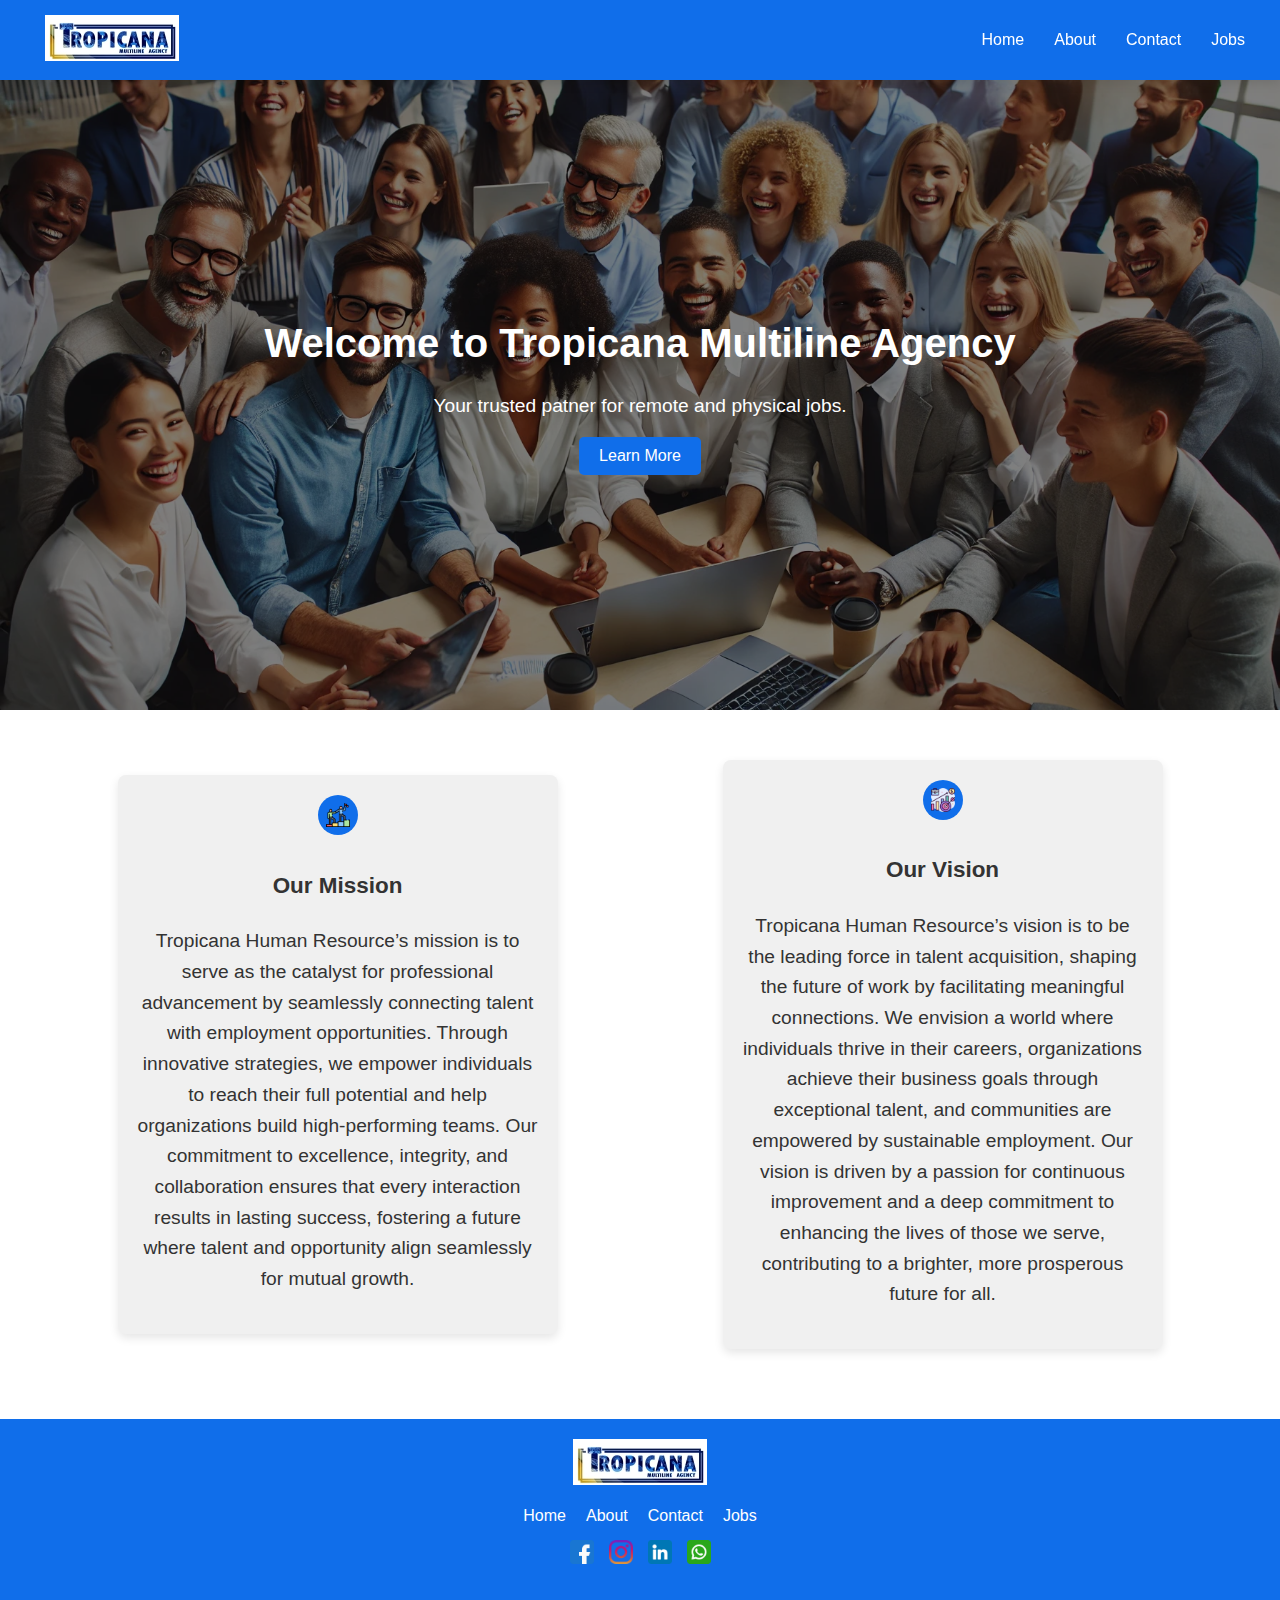
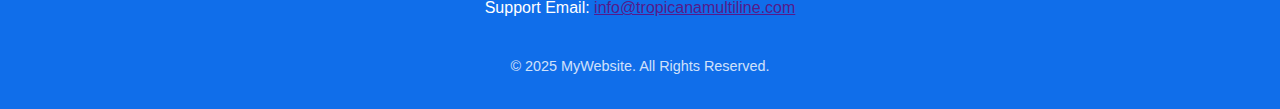
<file: index.html>
<!DOCTYPE html>
<html lang="en">
<head>
    <meta charset="UTF-8">
    <meta name="viewport" content="width=device-width, initial-scale=1.0">
    <title>Document </title>
    <link rel="icon" href="assets/home.png">
    <link rel="stylesheet" href="css/style.css">
</head>
<body>
    <nav class="navbar">
        <div class="logo">
            <img src="assets/tropicana.png" alt="">
 
        </div>
        <ul class="nav-links">
            <li><a href="index.html">Home</a></li>
            <li><a href="about.html">About</a></li>
            <li><a href="contact.html">Contact</a></li>
            <li><a href="job.html">Jobs</a></li>
        </ul>
    </nav>

<main class="main">

  <!-- Hero Section -->
  <section class="hero" id="home">
    <div class="hero-image-wrapper">
        <img src="assets/hero image.png" alt="Hero Background" class="hero-image">
        <div class="hero-overlay">
            <h1>Welcome to Tropicana Multiline Agency</h1>
            <p>Your trusted patner for remote and physical jobs.</p>
            <a href="about.html" class="cta">Learn More</a>
        </div>
    </div>
</section>

<div class="mission-vision-container">
    <div class="mission">
      <div class="icon">
        <img src="assets/mission.png" alt="Mission Icon"><br>
      </div>
      <div class="text">
       <h3> Our Mission</h3>
       <p>Tropicana Human Resource’s mission is to serve as the catalyst for professional advancement by seamlessly connecting talent with employment opportunities. Through innovative strategies, we empower individuals to reach their full potential and help organizations build high-performing teams. Our commitment to excellence, integrity, and collaboration ensures that every interaction results in lasting success, fostering a future where talent and opportunity align seamlessly for mutual growth.</p>
    </div>
    </div>

    <div class="vision">
      <div class="icon">
        <img src="assets/vision.png" alt="Vision Icon"><br>
      </div>
      <div class="text">
        <h3>Our Vision</h3>
        <p>Tropicana Human Resource’s vision is to be the leading force in talent acquisition, shaping the future of work by facilitating meaningful connections. We envision a world where individuals thrive in their careers, organizations achieve their business goals through exceptional talent, and communities are empowered by sustainable employment. Our vision is driven by a passion for continuous improvement and a deep commitment to enhancing the lives of those we serve, contributing to a brighter, more prosperous future for all.</p>
    </div>

    </div>
  </div>

</main>

  
  <!-- footer section -->
    <footer class="footer">
        <div class="footer-container">
            <div class="footer-logo">
              <img src="assets/tropicana.png" alt="Logo">
            </div>
            <div class="footer-links">
                <a href="index.html">Home</a>
                <a href="about.html">About</a>
                <a href="contact.html">Contact</a>
                <a href="job.html">Jobs</a>
            </div>
            <div class="footer-socials">
                <a href="#" aria-label="Facebook"><img src="assets/facebook.png" alt="Facebook"></a>
                <a href="#" aria-label="instagram"><img src="assets/instagram.png" alt="instagram"></a>
                <a href="#" aria-label="LinkedIn"><img src="assets/linked in.png" alt="LinkedIn"></a>
                <a href="#" aria-label="whatsapp"><img src="assets/whatsapp.png" alt="whatsapp"></a>
            </div>
            <p>Support Email: <a href="">info@tropicanamultiline.com</a></p>
            <p class="footer-note">&copy; 2025 MyWebsite. All Rights Reserved.</p>
        </div>
    </footer>
    
    
</body>
</html>
</file>
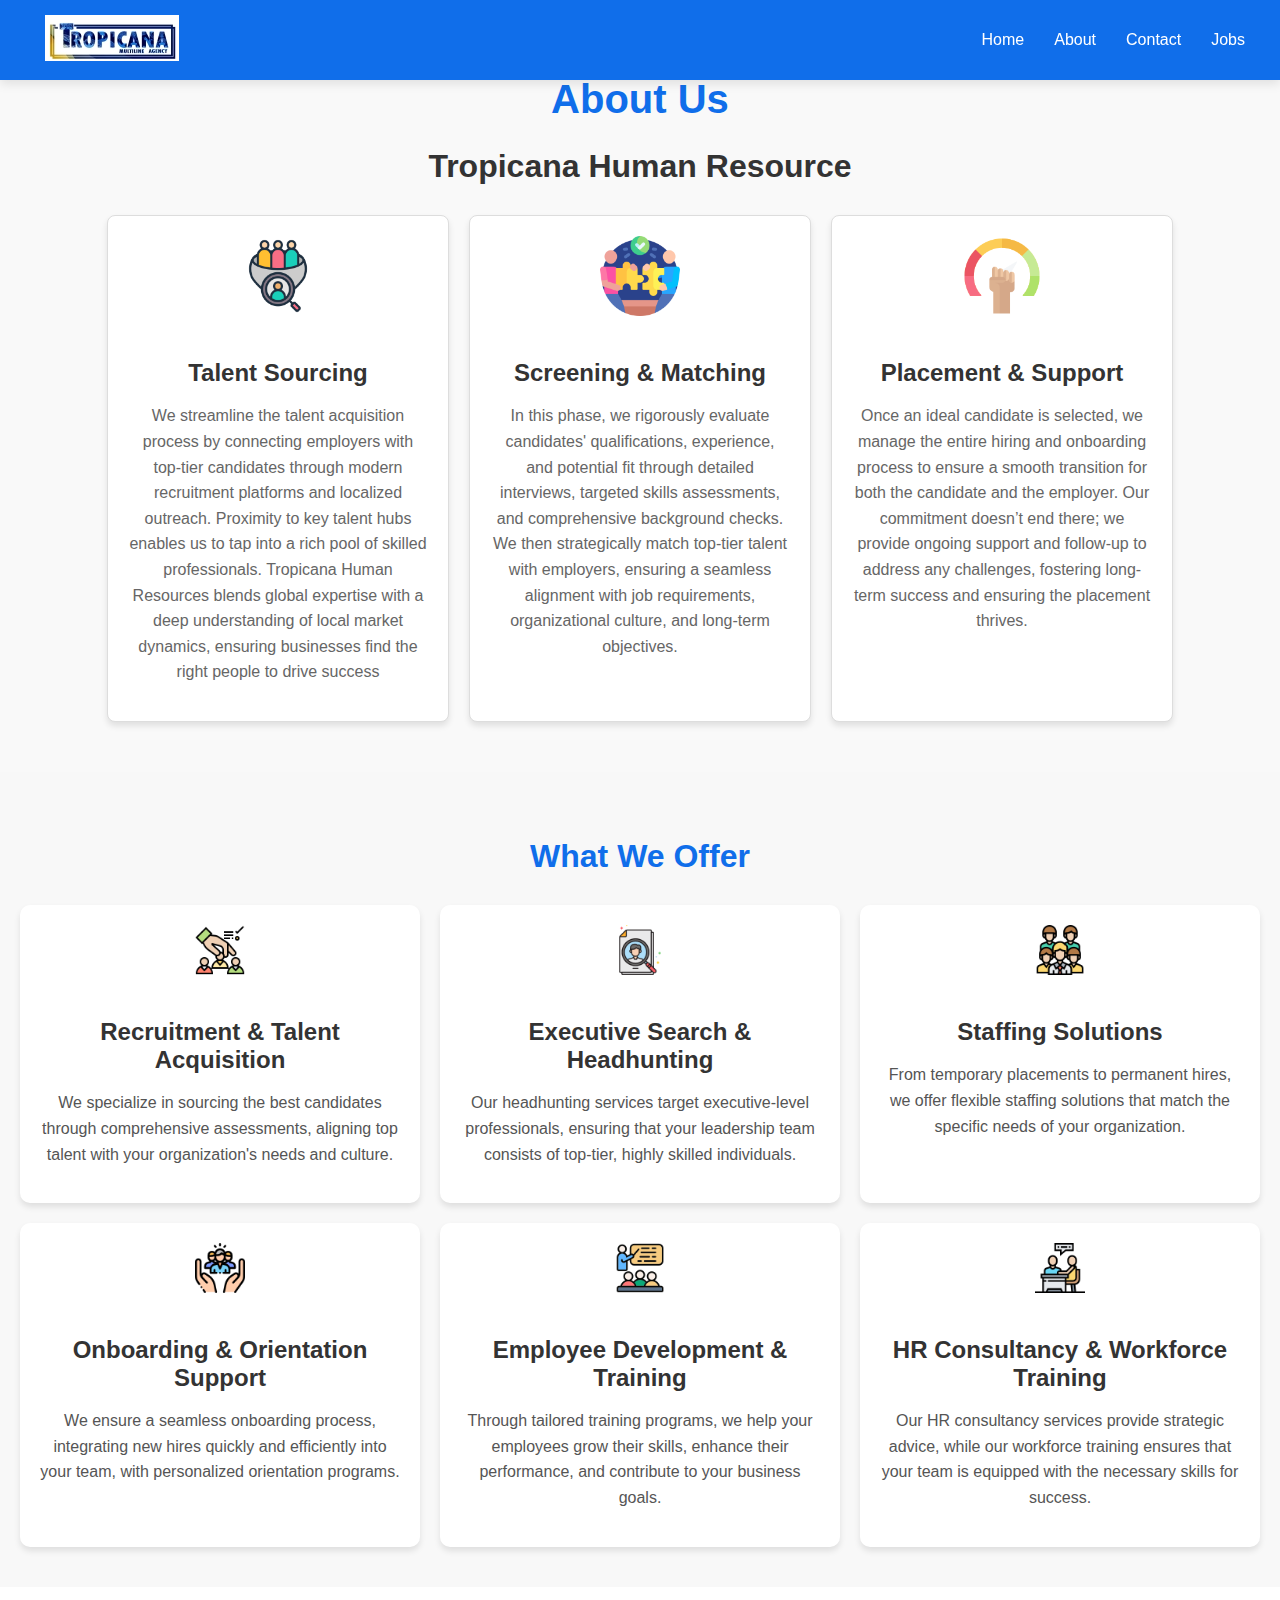
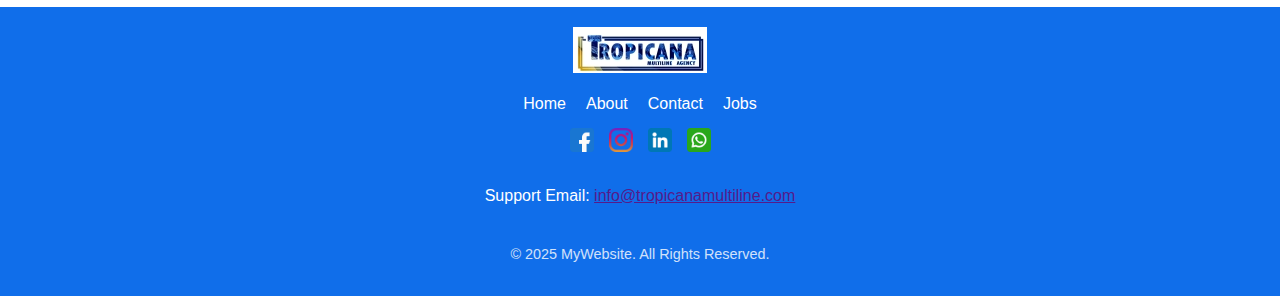
<file: about.html>
<!DOCTYPE html>
<html lang="en">
<head>
    <meta charset="UTF-8">
    <meta name="viewport" content="width=device-width, initial-scale=1.0">
    <title> About Us</title>
    <link rel="icon" href="assets/about.png">
    <link rel="stylesheet" href="css/about.css">
</head>
<body>
    <nav class="navbar">
        <div class="logo">
            <img src="assets/tropicana.png" alt="">
        </div>
        <ul class="nav-links">
            <li><a href="index.html">Home</a></li>
            <li><a href="about.html">About</a></li>
            <li><a href="contact.html">Contact</a></li>
            <li><a href="job.html">Jobs</a></li>
        </ul>
    </nav>

    <main>
        <section id="about">
            <h1>About Us</h1>
            <h2>Tropicana Human Resource</h2>
            <div class="about-container">
                <div class="about-item">
                    <img src="assets/talent.png" alt="">
                    <h3>Talent Sourcing</h3>
                    <p>We streamline the talent acquisition process by connecting employers with top-tier candidates through modern recruitment platforms and localized outreach. Proximity to key talent hubs enables us to tap into a rich pool of skilled professionals. Tropicana Human Resources blends global expertise with a deep understanding of local market dynamics, ensuring businesses find the right people to drive success</p>
                </div>
                <div class="about-item">
                    <img src="assets/employee.png" alt="">
                    <h3>Screening & Matching</h3>
                    <p>In this phase, we rigorously evaluate candidates' qualifications, experience, and potential fit through detailed interviews, targeted skills assessments, and comprehensive background checks. We then strategically match top-tier talent with employers, ensuring a seamless alignment with job requirements, organizational culture, and long-term objectives.</p>
                </div>
                <div class="about-item">
                    <img src="assets/perfomance.png" alt="">
                    <h3>Placement & Support</h3>
                    <p>Once an ideal candidate is selected, we manage the entire hiring and onboarding process to ensure a smooth transition for both the candidate and the employer. Our commitment doesn’t end there; we provide ongoing support and follow-up to address any challenges, fostering long-term success and ensuring the placement thrives.</p>
                </div>
            </div>
        </section>

        <!-- services -->

        <section id="services">
            <h2>What We Offer</h2>
            <div class="service-container">
                <div class="service">
                    <img src="assets/recruitment.png" alt="Recruitment & Talent Acquisition" class="service-icon">
                    <h3>Recruitment & Talent Acquisition</h3>
                    <p>We specialize in sourcing the best candidates through comprehensive assessments, aligning top talent with your organization's needs and culture.</p>
                </div>
                <div class="service">
                    <img src="assets/search.png" alt="Executive Search & Headhunting" class="service-icon">
                    <h3>Executive Search & Headhunting</h3>
                    <p>Our headhunting services target executive-level professionals, ensuring that your leadership team consists of top-tier, highly skilled individuals.</p>
                </div>
                <div class="service">
                    <img src="assets/staffing.png" alt="Staffing Solutions" class="service-icon">
                    <h3>Staffing Solutions</h3>
                    <p>From temporary placements to permanent hires, we offer flexible staffing solutions that match the specific needs of your organization.</p>
                </div>
                <div class="service">
                    <img src="assets/support.png" alt="Onboarding & Orientation Support" class="service-icon">
                    <h3>Onboarding & Orientation Support</h3>
                    <p>We ensure a seamless onboarding process, integrating new hires quickly and efficiently into your team, with personalized orientation programs.</p>
                </div>
                <div class="service">
                    <img src="assets/training.png" alt="Employee Development & Training" class="service-icon">
                    <h3>Employee Development & Training</h3>
                    <p>Through tailored training programs, we help your employees grow their skills, enhance their performance, and contribute to your business goals.</p>
                </div>
                <div class="service">
                    <img src="assets/consultancy.png" alt="HR Consultancy & Workforce Training" class="service-icon">
                    <h3>HR Consultancy & Workforce Training</h3>
                    <p>Our HR consultancy services provide strategic advice, while our workforce training ensures that your team is equipped with the necessary skills for success.</p>
                </div>
            </div>
        </section>
        
    </main>
   <!-- footer section -->
   <footer class="footer">
    <div class="footer-container">
        <div class="footer-logo">
            <img src="assets/tropicana.png" alt="Logo">
        </div>
        <div class="footer-links">
            <a href="index.html">Home</a>
            <a href="about.html">About</a>
            <a href="contact.html">Contact</a>
            <a href="job.html">Jobs</a>
        </div>
        <div class="footer-socials">
            <a href="#" aria-label="Facebook"><img src="assets/facebook.png" alt="Facebook"></a>
            <a href="#" aria-label="instagram"><img src="assets/instagram.png" alt="instagram"></a>
            <a href="#" aria-label="LinkedIn"><img src="assets/linked in.png" alt="LinkedIn"></a>
            <a href="#" aria-label="whatsapp"><img src="assets/whatsapp.png" alt="whatsapp"></a>
        </div>
        <p>Support Email: <a href="">info@tropicanamultiline.com</a></p>
        <p class="footer-note">&copy; 2025 MyWebsite. All Rights Reserved.</p>
    </div>
</footer>
    
</body>
</html>

</body>
</html>
</file>
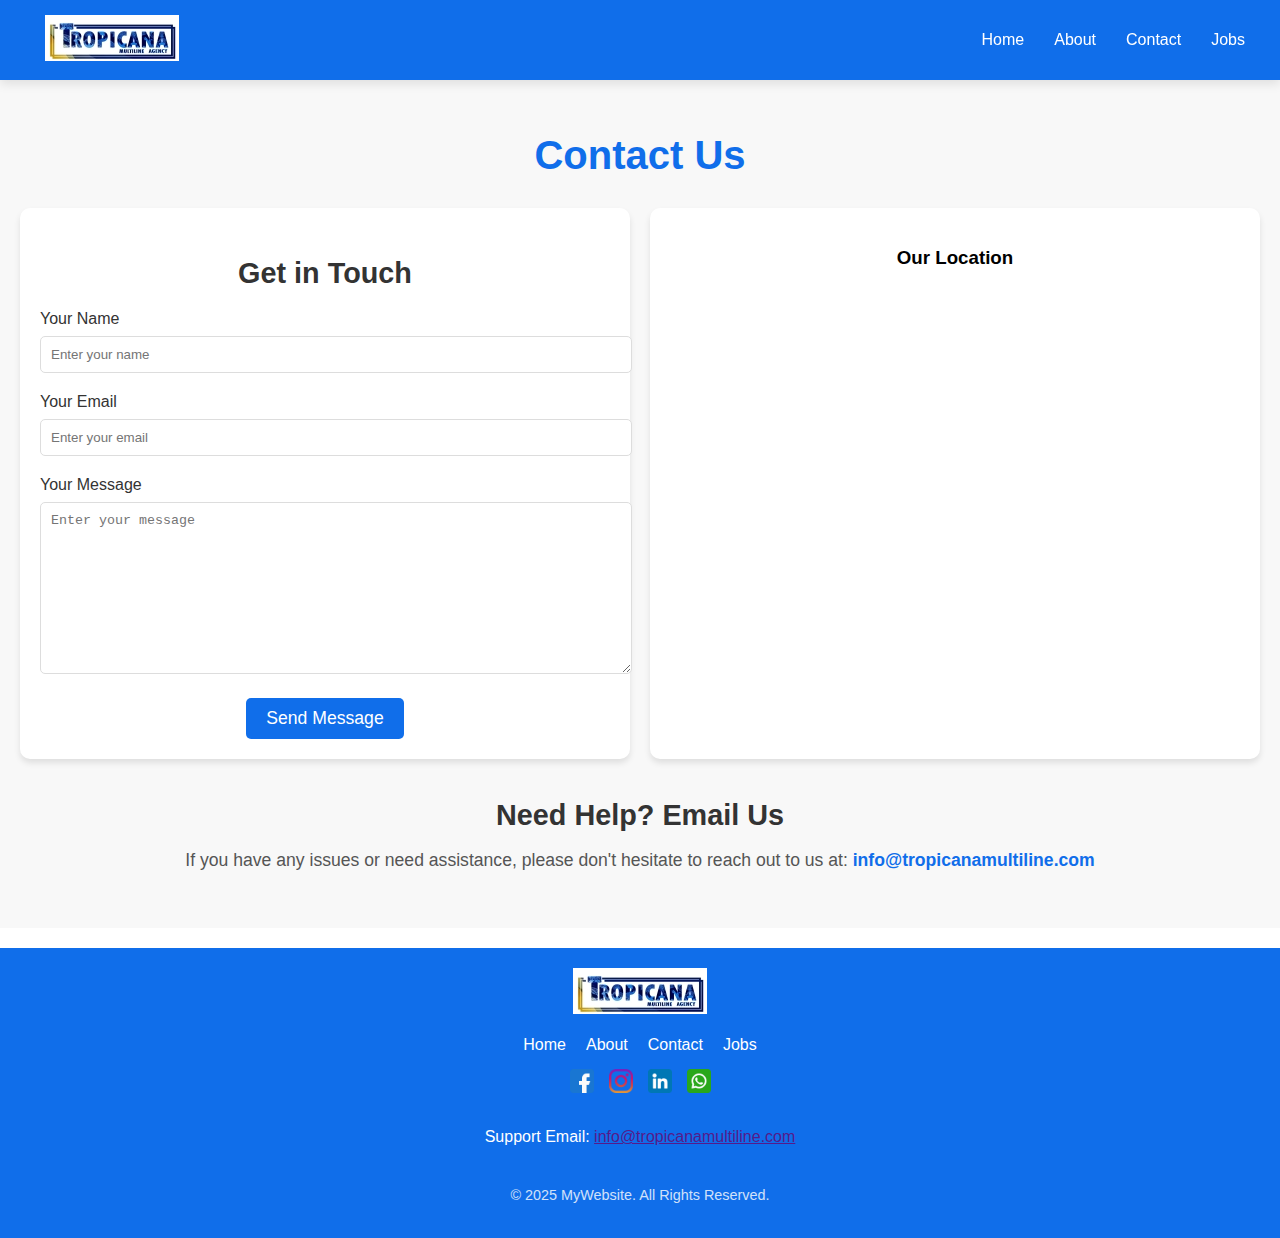
<file: contact.html>
<!DOCTYPE html>
<html lang="en">
<head>
    <meta charset="UTF-8">
    <meta name="viewport" content="width=device-width, initial-scale=1.0">
    <title>Contact us</title>
    <link rel="icon" href="assets/contact.png">
    <link rel="stylesheet" href="css/contact.css">
</head>
<body>
    <nav class="navbar">
        <div class="logo">
            <img src="assets/tropicana.png" alt="">
        </div>
        <ul class="nav-links">
            <li><a href="index.html">Home</a></li>
            <li><a href="about.html">About</a></li>
            <li><a href="contact.html">Contact</a></li>
            <li><a href="job.html">Jobs</a></li>
        </ul>
    </nav>
    <main>
        <section id="contact">
            <h2>Contact Us</h2>
            <div class="contact-container">
                <div class="contact-form">
                    <h3>Get in Touch</h3>
                    <form action="submit_form.php" method="POST">
                        <label for="name">Your Name</label>
                        <input type="text" id="name" name="name" required placeholder="Enter your name">
                        
                        <label for="email">Your Email</label>
                        <input type="email" id="email" name="email" required placeholder="Enter your email">
                        
                        <label for="message">Your Message</label>
                        <textarea id="message" name="message" required placeholder="Enter your message"></textarea>
                        
                        <button type="submit">Send Message</button>
                    </form>
                </div>
        
                <div class="contact-map">
                    <h3>Our Location</h3>
                    <!-- Embed Google Map here -->
                    <iframe 
                        src="https://www.google.com/maps/embed?pb=!1m18!1m12!1m3!1d127650.75534501449!2d36.93370702765199!3d-1.097709097723466!2m3!1f0!2f0!3f0!3m2!1i1024!2i768!4f13.1!3m3!1m2!1s0x182f4e5b27c66117%3A0xb6f8a7e126152c26!2sThika!5e0!3m2!1sen!2ske!4v1737311986414!5m2!1sen!2ske"
                        width="100%" 
                        height="300" 
                        frameborder="0" 
                        style="border:0;" 
                        allowfullscreen="" 
                        aria-hidden="false" 
                        tabindex="0">
                    </iframe>
                </div>
            </div>
        
            <div class="contact-email">
                <h3>Need Help? Email Us</h3>
                <p>If you have any issues or need assistance, please don't hesitate to reach out to us at: <a href="mailto:support@yourcompany.com">info@tropicanamultiline.com</a></p>
            </div>
        </section>
        
        
    </main>


     <!-- footer section -->
     <footer class="footer">
        <div class="footer-container">
            <div class="footer-logo">
                <img src="assets/tropicana.png" alt="Logo">    
            </div>
            <div class="footer-links">
                <a href="index.html">Home</a>
                <a href="about.html">About</a>
                <a href="contact.html">Contact</a>
                <a href="job.html">Jobs</a>
            </div>
            <div class="footer-socials">
                <a href="#" aria-label="Facebook"><img src="assets/facebook.png" alt="Facebook"></a>
                <a href="#" aria-label="instagram"><img src="assets/instagram.png" alt="instagram"></a>
                <a href="#" aria-label="LinkedIn"><img src="assets/linked in.png" alt="LinkedIn"></a>
                <a href="#" aria-label="whatsapp"><img src="assets/whatsapp.png" alt="whatsapp"></a>
            </div>
            <p>Support Email: <a href="">info@tropicanamultiline.com</a></p>
            <p class="footer-note">&copy; 2025 MyWebsite. All Rights Reserved.</p>
        </div>
    </footer>
    
</body>
</html>
</file>
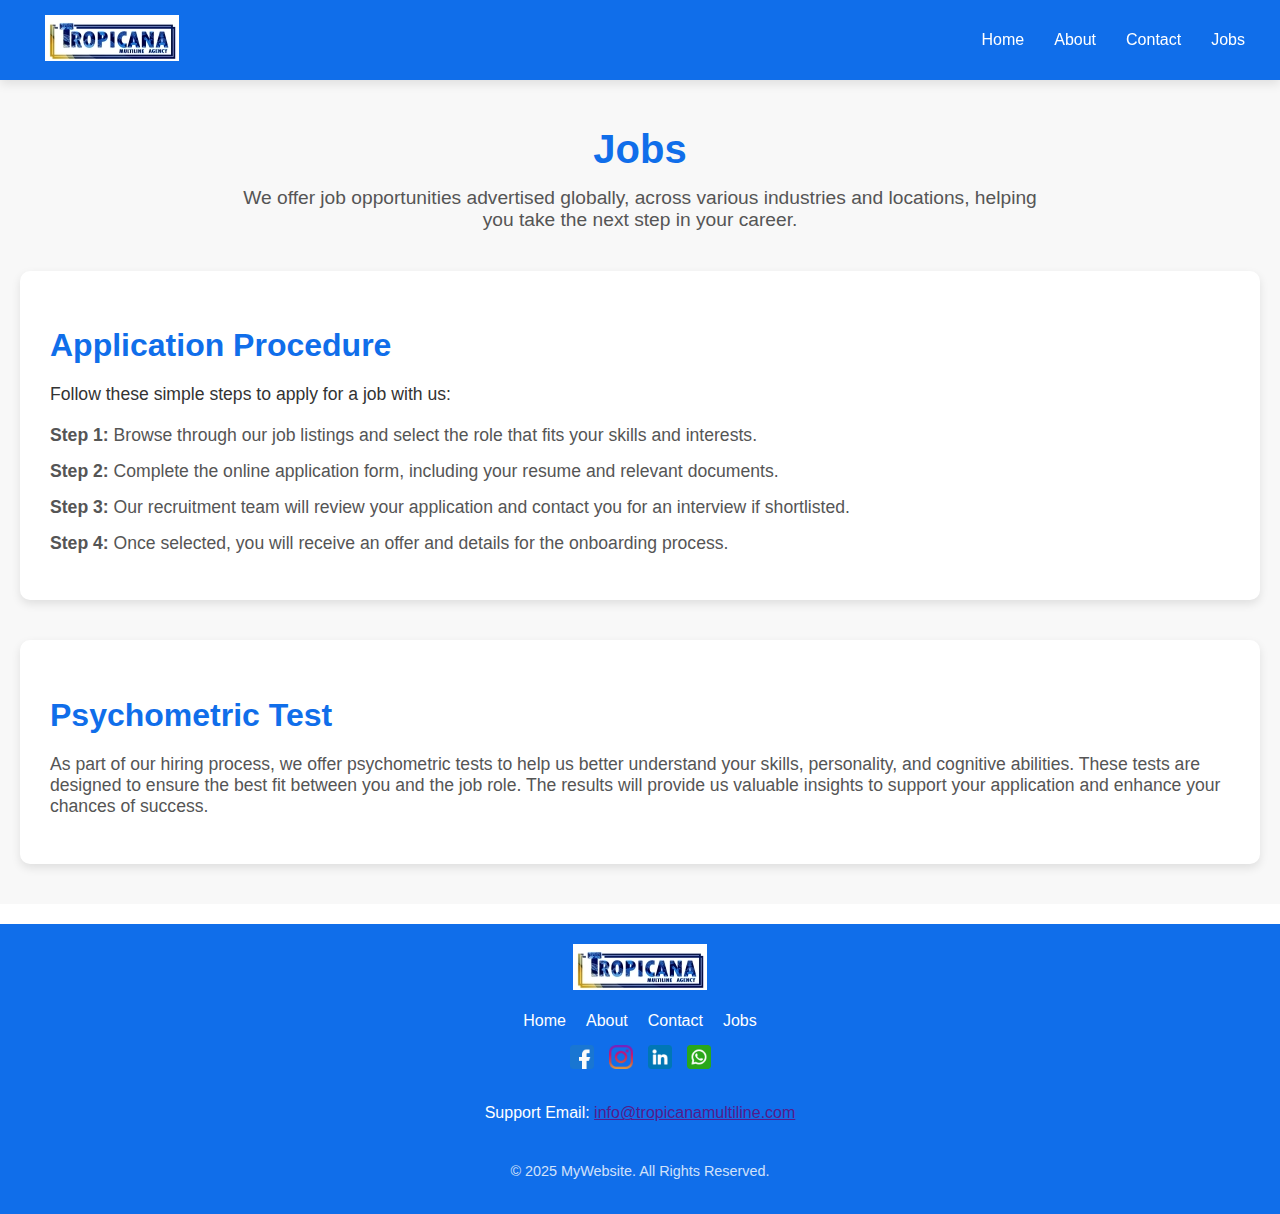
<file: job.html>
<!DOCTYPE html>
<html lang="en">
<head>
    <meta charset="UTF-8">
    <meta name="viewport" content="width=device-width, initial-scale=1.0">
    <title>Jobs Available</title>
    <link rel="icon" href="assets/job.png">
    <link rel="stylesheet" href="css/job.css">
</head>
<body>
    <nav class="navbar">
        <div class="logo">
            <img src="assets/tropicana.png" alt="">
        </div>
        <ul class="nav-links">
            <li><a href="index.html">Home</a></li>
            <li><a href="about.html">About</a></li>
            <li><a href="contact.html">Contact</a></li>
            <li><a href="job.html">Jobs</a></li>
        </ul>
    </nav>

    <main>
        <section id="jobs">
            <div class="jobs-heading">
                <h1>Jobs</h1>
                <p>We offer job opportunities advertised globally, across various industries and locations, helping you take the next step in your career.</p>
            </div>
        
            <div class="application-procedure">
                <h2>Application Procedure</h2>
                <p>Follow these simple steps to apply for a job with us:</p>
                <ul>
                    <li><strong>Step 1:</strong> Browse through our job listings and select the role that fits your skills and interests.</li>
                    <li><strong>Step 2:</strong> Complete the online application form, including your resume and relevant documents.</li>
                    <li><strong>Step 3:</strong> Our recruitment team will review your application and contact you for an interview if shortlisted.</li>
                    <li><strong>Step 4:</strong> Once selected, you will receive an offer and details for the onboarding process.</li>
                </ul>
            </div>
        
            <div class="psychometric-test">
                <h2>Psychometric Test</h2>
                <p>As part of our hiring process, we offer psychometric tests to help us better understand your skills, personality, and cognitive abilities. These tests are designed to ensure the best fit between you and the job role. The results will provide us valuable insights to support your application and enhance your chances of success.</p>
            </div>
        </section>
        
    </main>


      <!-- footer section -->
   <footer class="footer">
    <div class="footer-container">
        <div class="footer-logo">
            <img src="assets/tropicana.png" alt="Logo">
        </div>
        <div class="footer-links">
            <a href="index.html">Home</a>
            <a href="about.html">About</a>
            <a href="contact.html">Contact</a>
            <a href="job.html">Jobs</a>
        </div>
        <div class="footer-socials">
            <a href="#" aria-label="Facebook"><img src="assets/facebook.png" alt="Facebook"></a>
            <a href="#" aria-label="instagram"><img src="assets/instagram.png" alt="instagram"></a>
            <a href="#" aria-label="LinkedIn"><img src="assets/linked in.png" alt="LinkedIn"></a>
            <a href="#" aria-label="whatsapp"><img src="assets/whatsapp.png" alt="whatsapp"></a>
        </div>
        <p>Support Email: <a href="">info@tropicanamultiline.com</a></p>
        <p class="footer-note">&copy; 2025 MyWebsite. All Rights Reserved.</p>
    </div>
</footer>
    
</body>
</html>

</body>
</html>
    
</body>
</html>
</file>
<file: css/style.css>
/* General reset */
body {
    margin: 0;
    font-family: Arial, sans-serif;
    padding-top: 60px; /* Adjust this based on your navbar height */
}

/* Fixed Navbar Styling */
.navbar {
    position: fixed; /* Make the navbar fixed at the top */
    top: 0;
    left: 0;
    width: 100%; /* Full width */
    display: flex;
    justify-content: space-between;
    align-items: center;
    padding: 10px 20px;
    background-color: #106eea; /* Primary theme color */
    color: white;
    z-index: 1000; /* Ensure it stays on top of other content */
    box-shadow: 0 4px 10px rgba(0, 0, 0, 0.1); /* Optional: add a subtle shadow for visibility */
    box-sizing: border-box; /* Ensures padding doesn't cause overflow */
    overflow-x: hidden; /* Prevent horizontal overflow */
}

/* Logo Styling */
.logo {
    height: 50px; /* Set a fixed height for the logo */
    max-height: 100px; /* Maximum height of the logo */
    display: block; /* Block element to ensure proper alignment */
    margin-left: 20px; /* Add left margin to give space from the left edge */
    margin-right: 20px; /* Add right margin if you want space from nav links */
    padding: 5px; /* Optional: add padding if you want some space around the logo */
}

/* Optional: Add hover effect for interaction */
.logo:hover {
    opacity: 0.8; /* Slightly dim the logo when hovered */
    transition: opacity 0.3s ease-in-out;
}

/* Nav links styling */
.nav-links {
    list-style: none;
    display: flex;
    margin: 0;
    padding: 0;
    flex-wrap: wrap; /* Allow items to wrap if there's not enough space */
    justify-content: flex-end; /* Align nav links to the right */
}

/* Styling for individual nav items */
.nav-links li {
    margin: 0 15px;
}

/* Link styling */
.nav-links a {
    text-decoration: none;
    color: white;
    font-size: 1rem;
    transition: color 0.3s;
}

/* Hover effect on nav links */
.nav-links a:hover {
    color: #f0f0f0; /* Slightly lighter shade on hover */
}


/* Hero Section Styling */
.hero-image-wrapper {
    position: relative;
    width: 100%;
    height: 650px;
    overflow: hidden;
}

.hero-image {
    width: 100%;
    height: 100%;
    object-fit: cover;
}

.hero-overlay {
    position: absolute;
    top: 0;
    left: 0;
    width: 100%;
    height: 100%;
    background: rgba(0, 0, 0, 0.5);
    display: flex;
    flex-direction: column;
    justify-content: center;
    align-items: center;
    color: white;
    text-align: center;
    padding: 20px;
    box-sizing: border-box;
}

.hero-overlay h1 {
    font-size: 2.5rem;
    margin-bottom: 10px;
}

.hero-overlay p {
    font-size: 1.2rem;
    margin-bottom: 20px;
}

.hero-overlay .cta {
    padding: 10px 20px;
    background-color: #106eea;
    color: white;
    text-decoration: none;
    border-radius: 5px;
    transition: background-color 0.3s;
}

.hero-overlay .cta:hover {
    background-color: #0d5ac7;
}

/* Mission and Vision Section */
.mission-vision-container {
    display: flex;
    justify-content: center;
    align-items: center;
    gap: 30px;
    padding: 50px;
    flex-wrap: wrap;
}

.mission, .vision {
    display: flex;
    flex-direction: column;
    align-items: center;
    justify-content: center;
    gap: 10px;
    padding: 20px;
    border-radius: 8px;
    background-color: #f0f0f0;
    box-shadow: 0 4px 10px rgba(0, 0, 0, 0.1);
    transition: transform 0.3s, background-color 0.3s;
    cursor: pointer;
    flex: 1;
    max-width: 400px;
    margin: 0 auto;
    line-height: 1.6;
    text-align: center;
}

.mission:hover, .vision:hover {
    transform: scale(1.05);
    background-color: #106eea;
    color: white;
}

.icon {
    width: 40px;
    height: 40px;
    background-color: #106eea;
    border-radius: 50%;
    display: flex;
    justify-content: center;
    align-items: center;
}

.icon img {
    width: 24px;
    height: 24px;
}

.text {
    font-size: 1.2rem;
    color: #333;
    text-align: center;
}

.mission:hover .text, .vision:hover .text {
    color: white;
}

/* Footer Section */
.footer {
    background-color: #106eea;
    color: white;
    text-align: center;
    padding: 20px 10px;
    margin-top: 20px;
}

.footer-container {
    max-width: 1200px;
    margin: 0 auto;
    display: flex;
    flex-direction: column;
    align-items: center;
    gap: 15px;
}

.footer-logo {
    font-size: 1.8rem;
    font-weight: bold;
}

.footer-links {
    display: flex;
    gap: 20px;
}

.footer-links a {
    color: white;
    text-decoration: none;
    font-size: 1rem;
    transition: color 0.3s;
}

.footer-links a:hover {
    color: #f0f0f0;
}

.footer-socials {
    display: flex;
    gap: 15px;
}

.footer-socials a img {
    width: 24px;
    height: 24px;
    transition: transform 0.3s;
}

.footer-socials a img:hover {
    transform: scale(1.2);
}

.footer-note {
    font-size: 0.9rem;
    margin-top: 10px;
    opacity: 0.8;
}
</file>
<file: css/about.css>
/* General reset */
body {
    margin: 0;
    font-family: Arial, sans-serif;
    padding-top: 60px; /* Adjust this based on your navbar height */
}

/* Fixed Navbar Styling */
.navbar {
    position: fixed; /* Make the navbar fixed at the top */
    top: 0;
    left: 0;
    width: 100%; /* Full width */
    display: flex;
    justify-content: space-between;
    align-items: center;
    padding: 10px 20px;
    background-color: #106eea; /* Primary theme color */
    color: white;
    z-index: 1000; /* Ensure it stays on top of other content */
    box-shadow: 0 4px 10px rgba(0, 0, 0, 0.1); /* Optional: add a subtle shadow for visibility */
    box-sizing: border-box; /* Ensures padding doesn't cause overflow */
    overflow-x: hidden; /* Prevent horizontal overflow */
}

/* Logo Styling */
.logo {
    height: 50px; /* Set a fixed height for the logo */
    max-height: 100px; /* Maximum height of the logo */
    display: block; /* Block element to ensure proper alignment */
    margin-left: 20px; /* Add left margin to give space from the left edge */
    margin-right: 20px; /* Add right margin if you want space from nav links */
    padding: 5px; /* Optional: add padding if you want some space around the logo */
}

/* Optional: Add hover effect for interaction */
.logo:hover {
    opacity: 0.8; /* Slightly dim the logo when hovered */
    transition: opacity 0.3s ease-in-out;
}

/* Nav links styling */
.nav-links {
    list-style: none;
    display: flex;
    margin: 0;
    padding: 0;
    flex-wrap: wrap; /* Allow items to wrap if there's not enough space */
    justify-content: flex-end; /* Align nav links to the right */
}

/* Styling for individual nav items */
.nav-links li {
    margin: 0 15px;
}

/* Link styling */
.nav-links a {
    text-decoration: none;
    color: white;
    font-size: 1rem;
    transition: color 0.3s;
}

/* Hover effect on nav links */
.nav-links a:hover {
    color: #f0f0f0; /* Slightly lighter shade on hover */
}

/* Add padding to body to prevent content from hiding under the fixed navbar */
body {
    padding-top: 60px; /* Adjust based on the height of your navbar */
}



body {
    font-family: Arial, sans-serif;
    margin: 0;
    padding: 0;
    color: #333;
}

#about {
    text-align: center;
    padding: 50px 20px;
    background-color: #f9f9f9;
}

#about h1 {
    font-size: 2.5em;
    color: #106eea;
    margin-bottom: 10px;
}

#about h2 {
    font-size: 2em;
    color: #333;
    margin-bottom: 30px;
}

.about-container {
    display: flex;
    justify-content: center;
    gap: 20px;
    flex-wrap: wrap;
}

.about-item img {
    width: 80px; /* Adjust size as needed */
    height: 80px; /* Ensure uniform size */
    margin-bottom: 15px;
    object-fit: contain; /* Ensures the image fits without distortion */
}
.about-item {
    background: white;
    border: 1px solid #ddd;
    border-radius: 8px;
    padding: 20px;
    width: 300px;
    box-shadow: 0 4px 6px rgba(0, 0, 0, 0.1);
    transition: transform 0.3s, box-shadow 0.3s;
    text-align: center;
}

.about-item:hover {
    transform: translateY(-10px);
    box-shadow: 0 6px 10px rgba(0, 0, 0, 0.15);
}

.about-item i {
    font-size: 2.5em;
    color: #106eea;
    margin-bottom: 15px;
}

.about-item h3 {
    font-size: 1.5em;
    margin-bottom: 10px;
    color: #333;
}

.about-item p {
    font-size: 1em;
    color: #666;
    line-height: 1.6;
}


/* General Section Styling */
#services {
    padding: 40px 20px;
    background-color: #f8f8f8;
    text-align: center;
}

#services h2 {
    font-size: 2em;
    color: #106eea;
    margin-bottom: 30px;
}

/* Service Container Styling */
.service-container {
    display: grid;
    grid-template-columns: repeat(3, 1fr); /* 3 divs per row */
    gap: 20px;
}

/* Individual Service Styling */
.service {
    background-color: white;
    padding: 20px;
    border-radius: 10px;
    box-shadow: 0 4px 6px rgba(0, 0, 0, 0.1);
    transition: transform 0.3s;
}

.service:hover {
    transform: translateY(-10px);
}

.service-icon {
    width: 50px;
    height: 50px;
    margin-bottom: 15px;
}

.service h3 {
    font-size: 1.5em;
    color: #333;
    margin-bottom: 10px;
}

.service p {
    color: #555;
    font-size: 1em;
    line-height: 1.6;
}

/* Responsive Design for smaller screens */
@media (max-width: 768px) {
    .service-container {
        grid-template-columns: repeat(2, 1fr); /* 2 divs per row on smaller screens */
    }
}

@media (max-width: 480px) {
    .service-container {
        grid-template-columns: 1fr; /* 1 div per row on very small screens */
    }
}




/* footer style */
.footer {
    background-color: #106eea; /* Primary theme color */
    color: white;
    text-align: center;
    padding: 20px 10px;
    margin-top: 20px;
}

.footer-container {
    max-width: 1200px;
    margin: 0 auto;
    display: flex;
    flex-direction: column;
    align-items: center;
    gap: 15px;
}

.footer-logo {
    font-size: 1.8rem;
    font-weight: bold;
}

.footer-links {
    display: flex;
    gap: 20px;
}
 
.footer-links a {
    color: white;
    text-decoration: none;
    font-size: 1rem;
    transition: color 0.3s;
}

.footer-links a:hover {
    color: #f0f0f0; /* Slightly lighter shade on hover */
}

.footer-socials {
    display: flex;
    gap: 15px;
}

.footer-socials a img {
    width: 24px;
    height: 24px;
    transition: transform 0.3s;
}

.footer-socials a img:hover {
    transform: scale(1.2);
}

.footer-note {
    font-size: 0.9rem;
    margin-top: 10px;
    opacity: 0.8;
}
</file>
<file: css/contact.css>
/* General reset */
body {
    margin: 0;
    font-family: Arial, sans-serif;
    padding-top: 60px; /* Adjust this based on your navbar height */
}

/* Fixed Navbar Styling */
.navbar {
    position: fixed; /* Make the navbar fixed at the top */
    top: 0;
    left: 0;
    width: 100%; /* Full width */
    display: flex;
    justify-content: space-between;
    align-items: center;
    padding: 10px 20px;
    background-color: #106eea; /* Primary theme color */
    color: white;
    z-index: 1000; /* Ensure it stays on top of other content */
    box-shadow: 0 4px 10px rgba(0, 0, 0, 0.1); /* Optional: add a subtle shadow for visibility */
    box-sizing: border-box; /* Ensures padding doesn't cause overflow */
    overflow-x: hidden; /* Prevent horizontal overflow */
}

/* Logo Styling */
.logo {
    height: 50px; /* Set a fixed height for the logo */
    max-height: 100px; /* Maximum height of the logo */
    display: block; /* Block element to ensure proper alignment */
    margin-left: 20px; /* Add left margin to give space from the left edge */
    margin-right: 20px; /* Add right margin if you want space from nav links */
    padding: 5px; /* Optional: add padding if you want some space around the logo */
}

/* Optional: Add hover effect for interaction */
.logo:hover {
    opacity: 0.8; /* Slightly dim the logo when hovered */
    transition: opacity 0.3s ease-in-out;
}

/* Nav links styling */
.nav-links {
    list-style: none;
    display: flex;
    margin: 0;
    padding: 0;
    flex-wrap: wrap; /* Allow items to wrap if there's not enough space */
    justify-content: flex-end; /* Align nav links to the right */
}

/* Styling for individual nav items */
.nav-links li {
    margin: 0 15px;
}

/* Link styling */
.nav-links a {
    text-decoration: none;
    color: white;
    font-size: 1rem;
    transition: color 0.3s;
}

/* Hover effect on nav links */
.nav-links a:hover {
    color: #f0f0f0; /* Slightly lighter shade on hover */
}

/* Add padding to body to prevent content from hiding under the fixed navbar */
body {
    padding-top: 60px; /* Adjust based on the height of your navbar */
}

/* Contact Page Styling */
#contact {
    padding: 40px 20px;
    background-color: #f8f8f8;
    text-align: center;
}

#contact h2 {
    font-size: 2.5em;
    color: #106eea;
    margin-bottom: 30px;
}

/* Contact Container Styling */
.contact-container {
    display: flex;
    justify-content: space-between;
    gap: 20px;
    margin-bottom: 40px;
    flex-wrap: wrap; /* Ensures responsiveness */
}

/* Contact Form Styling */
.contact-form {
    flex: 1; /* Ensures form takes available space */
    min-width: 300px; /* Prevent form from becoming too small */
    background-color: white;
    padding: 20px;
    border-radius: 10px;
    box-shadow: 0 4px 6px rgba(0, 0, 0, 0.1);
}

.contact-form h3 {
    font-size: 1.8em;
    color: #333;
    margin-bottom: 20px;
}

.contact-form label {
    display: block;
    margin-bottom: 8px;
    text-align: left;
    color: #333;
}

.contact-form input, .contact-form textarea {
    width: 100%;
    padding: 10px;
    margin-bottom: 20px;
    border: 1px solid #ddd;
    border-radius: 5px;
}

.contact-form textarea {
    resize: vertical;
    height: 150px;
}

.contact-form button {
    padding: 10px 20px;
    background-color: #106eea;
    color: white;
    border: none;
    border-radius: 5px;
    cursor: pointer;
    font-size: 1.1em;
    transition: background-color 0.3s;
}

.contact-form button:hover {
    background-color: #075cb0;
}

/* Map Styling */
.contact-map {
    flex: 1; /* Ensures map takes available space */
    min-width: 300px; /* Prevent map from becoming too small */
    background-color: white;
    padding: 20px;
    border-radius: 10px;
    box-shadow: 0 4px 6px rgba(0, 0, 0, 0.1);
}

.contact-map iframe {
    border-radius: 10px;
}

/* Contact Email Styling */
.contact-email {
    margin-top: 40px;
}

.contact-email h3 {
    font-size: 1.8em;
    color: #333;
    margin-bottom: 10px;
}

.contact-email p {
    font-size: 1.1em;
    color: #555;
}

.contact-email a {
    color: #106eea;
    font-weight: bold;
    text-decoration: none;
}

.contact-email a:hover {
    text-decoration: underline;
}



/* footer style */
.footer {
    background-color: #106eea; /* Primary theme color */
    color: white;
    text-align: center;
    padding: 20px 10px;
    margin-top: 20px;
}

.footer-container {
    max-width: 1200px;
    margin: 0 auto;
    display: flex;
    flex-direction: column;
    align-items: center;
    gap: 15px;
}

.footer-logo {
    font-size: 1.8rem;
    font-weight: bold;
}

.footer-links {
    display: flex;
    gap: 20px;
}
 
.footer-links a {
    color: white;
    text-decoration: none;
    font-size: 1rem;
    transition: color 0.3s;
}

.footer-links a:hover {
    color: #f0f0f0; /* Slightly lighter shade on hover */
}

.footer-socials {
    display: flex;
    gap: 15px;
}

.footer-socials a img {
    width: 24px;
    height: 24px;
    transition: transform 0.3s;
}

.footer-socials a img:hover {
    transform: scale(1.2);
}

.footer-note {
    font-size: 0.9rem;
    margin-top: 10px;
    opacity: 0.8;
}
</file>
<file: css/job.css>
/* General reset */
body {
    margin: 0;
    font-family: Arial, sans-serif;
    padding-top: 60px; /* Adjust this based on your navbar height */
}

/* Fixed Navbar Styling */
.navbar {
    position: fixed; /* Make the navbar fixed at the top */
    top: 0;
    left: 0;
    width: 100%; /* Full width */
    display: flex;
    justify-content: space-between;
    align-items: center;
    padding: 10px 20px;
    background-color: #106eea; /* Primary theme color */
    color: white;
    z-index: 1000; /* Ensure it stays on top of other content */
    box-shadow: 0 4px 10px rgba(0, 0, 0, 0.1); /* Optional: add a subtle shadow for visibility */
    box-sizing: border-box; /* Ensures padding doesn't cause overflow */
    overflow-x: hidden; /* Prevent horizontal overflow */
}

/* Logo Styling */
.logo {
    height: 50px; /* Set a fixed height for the logo */
    max-height: 100px; /* Maximum height of the logo */
    display: block; /* Block element to ensure proper alignment */
    margin-left: 20px; /* Add left margin to give space from the left edge */
    margin-right: 20px; /* Add right margin if you want space from nav links */
    padding: 5px; /* Optional: add padding if you want some space around the logo */
}

/* Optional: Add hover effect for interaction */
.logo:hover {
    opacity: 0.8; /* Slightly dim the logo when hovered */
    transition: opacity 0.3s ease-in-out;
}

/* Nav links styling */
.nav-links {
    list-style: none;
    display: flex;
    margin: 0;
    padding: 0;
    flex-wrap: wrap; /* Allow items to wrap if there's not enough space */
    justify-content: flex-end; /* Align nav links to the right */
}

/* Styling for individual nav items */
.nav-links li {
    margin: 0 15px;
}

/* Link styling */
.nav-links a {
    text-decoration: none;
    color: white;
    font-size: 1rem;
    transition: color 0.3s;
}

/* Hover effect on nav links */
.nav-links a:hover {
    color: #f0f0f0; /* Slightly lighter shade on hover */
}

/* Add padding to body to prevent content from hiding under the fixed navbar */
body {
    padding-top: 60px; /* Adjust based on the height of your navbar */
}

/* General Styling */
#jobs {
    padding: 40px 20px;
    background-color: #f8f8f8;
}

/* Jobs Heading Styling */
.jobs-heading {
    text-align: center;
    margin-bottom: 40px;
}

.jobs-heading h1 {
    font-size: 2.5em;
    color: #106eea; /* Theme color */
    margin-bottom: 15px;
}

.jobs-heading p {
    font-size: 1.2em;
    color: #555;
    max-width: 800px;
    margin: 0 auto;
}

/* Application Procedure Styling */
.application-procedure {
    background-color: white;
    padding: 30px;
    border-radius: 10px;
    box-shadow: 0 4px 10px rgba(0, 0, 0, 0.1);
    margin-bottom: 40px;
}

.application-procedure h2 {
    font-size: 2em;
    color: #106eea;
    margin-bottom: 20px;
}

.application-procedure p {
    font-size: 1.1em;
    color: #333;
    margin-bottom: 20px;
}

.application-procedure ul {
    list-style: none;
    padding: 0;
}

.application-procedure li {
    font-size: 1.1em;
    color: #555;
    margin-bottom: 15px;
}

/* Psychometric Test Styling */
.psychometric-test {
    background-color: white;
    padding: 30px;
    border-radius: 10px;
    box-shadow: 0 4px 10px rgba(0, 0, 0, 0.1);
}

.psychometric-test h2 {
    font-size: 2em;
    color: #106eea;
    margin-bottom: 20px;
}

.psychometric-test p {
    font-size: 1.1em;
    color: #555;
}



/* footer style */
.footer {
    background-color: #106eea; /* Primary theme color */
    color: white;
    text-align: center;
    padding: 20px 10px;
    margin-top: 20px;
}

.footer-container {
    max-width: 1200px;
    margin: 0 auto;
    display: flex;
    flex-direction: column;
    align-items: center;
    gap: 15px;
}

.footer-logo {
    font-size: 1.8rem;
    font-weight: bold;
}

.footer-links {
    display: flex;
    gap: 20px;
}
 
.footer-links a {
    color: white;
    text-decoration: none;
    font-size: 1rem;
    transition: color 0.3s;
}

.footer-links a:hover {
    color: #f0f0f0; /* Slightly lighter shade on hover */
}

.footer-socials {
    display: flex;
    gap: 15px;
}

.footer-socials a img {
    width: 24px;
    height: 24px;
    transition: transform 0.3s;
}

.footer-socials a img:hover {
    transform: scale(1.2);
}

.footer-note {
    font-size: 0.9rem;
    margin-top: 10px;
    opacity: 0.8;
}
</file>
